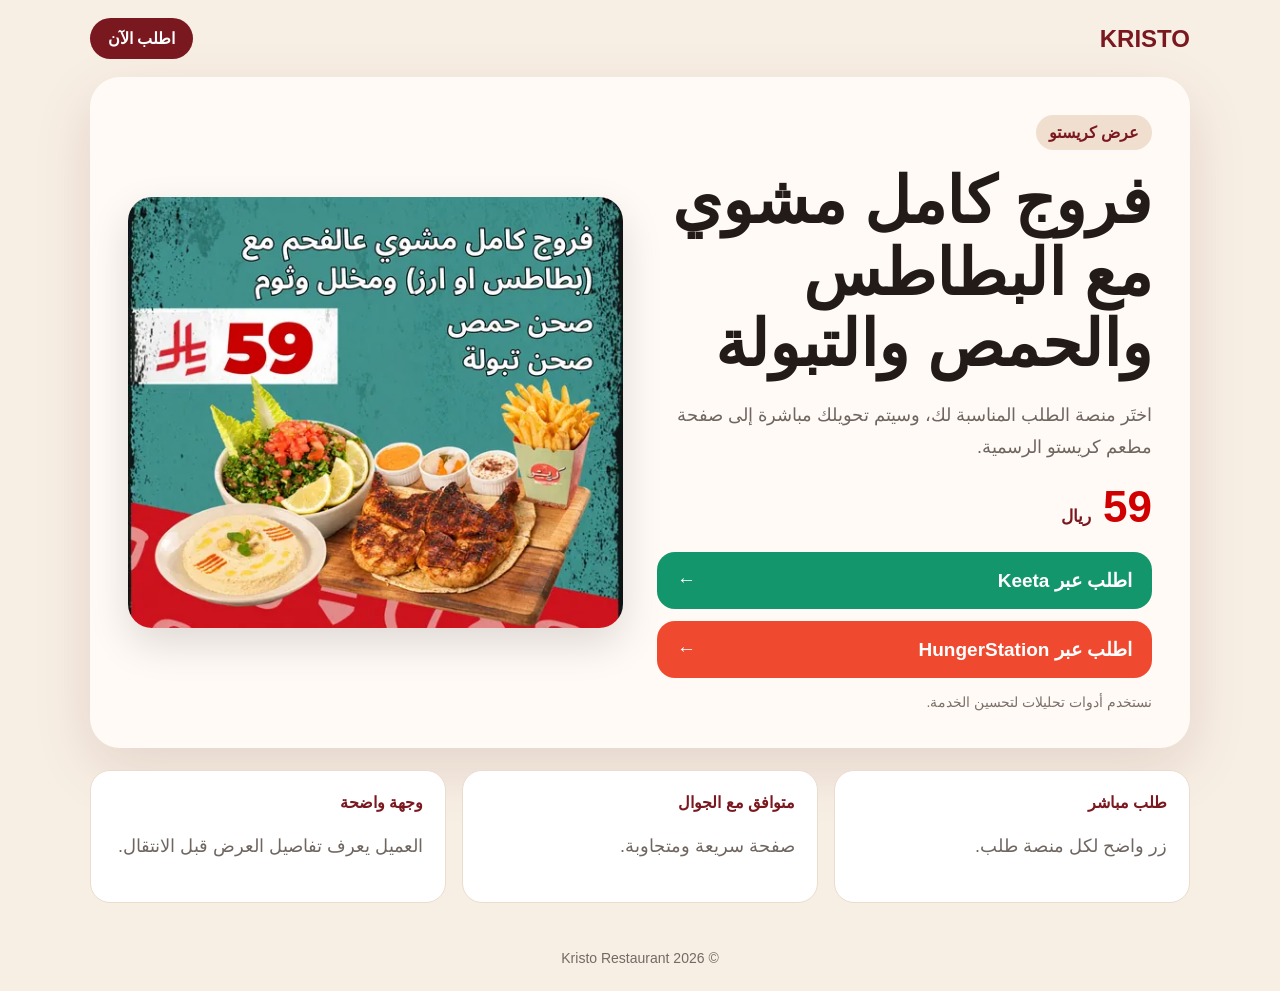
<file: index.html>
<!doctype html>
<html lang="ar" dir="rtl">
<head>
<meta charset="utf-8">
<meta name="viewport" content="width=device-width,initial-scale=1">

<!-- Google Tag Manager — مثبّت حرفياً حسب توثيق جوجل الرسمي -->
<script>(function(w,d,s,l,i){w[l]=w[l]||[];w[l].push({'gtm.start':
new Date().getTime(),event:'gtm.js'});var f=d.getElementsByTagName(s)[0],
j=d.createElement(s),dl=l!='dataLayer'?'&l='+l:'';j.async=true;j.src=
'https://www.googletagmanager.com/gtm.js?id='+i+dl;f.parentNode.insertBefore(j,f);
})(window,document,'script','dataLayer','GTM-KQ4663FC');</script>
<!-- End Google Tag Manager -->

<title>كريستو | اطلب الآن — عرض الفروج المشوي</title>
<meta name="description" content="اطلب عرض كريستو عبر كيتا أو هنقرستيشن">
<meta name="theme-color" content="#7a1820">
<link rel="canonical" href="https://mohamed-elwasefy.github.io/kristo/">

<!-- تسريع أول رسم: نجيب الـCSS وصورة الهيرو بأولوية عالية -->
<link rel="preload" as="style" href="css/style.css">
<link rel="stylesheet" href="css/style.css">
<link rel="preload" as="image" href="images/offer-700.webp"
      imagesrcset="images/offer-520.webp 520w, images/offer-700.webp 700w, images/offer-1040.webp 1040w"
      imagesizes="(max-width:780px) calc(100vw - 64px), 520px"
      fetchpriority="high">

<!-- نفتح الاتصال بجوجل بدري عشان الـGTM ما يعطّلش الصفحة -->
<link rel="preconnect" href="https://www.googletagmanager.com" crossorigin>
<link rel="dns-prefetch" href="https://www.googletagmanager.com">

<link rel="icon" href="assets/favicon.svg" type="image/svg+xml">
<link rel="manifest" href="manifest.json">

<!-- Open Graph -->
<meta property="og:type" content="website">
<meta property="og:locale" content="ar_SA">
<meta property="og:site_name" content="كريستو">
<meta property="og:title" content="كريستو | اطلب الآن — عرض الفروج المشوي">
<meta property="og:description" content="فروج كامل مشوي مع البطاطس والحمص والتبولة. اطلب عبر كيتا أو هنقرستيشن.">
<meta property="og:url" content="https://mohamed-elwasefy.github.io/kristo/">
<meta property="og:image" content="https://mohamed-elwasefy.github.io/kristo/assets/og-image.jpg">
<meta property="og:image:width" content="1200">
<meta property="og:image:height" content="630">
<meta property="og:image:alt" content="عرض فروج كريستو المشوي مع البطاطس والحمص والتبولة">

<!-- Twitter Card -->
<meta name="twitter:card" content="summary_large_image">
<meta name="twitter:title" content="كريستو | اطلب الآن — عرض الفروج المشوي">
<meta name="twitter:description" content="فروج كامل مشوي مع البطاطس والحمص والتبولة. اطلب عبر كيتا أو هنقرستيشن.">
<meta name="twitter:image" content="https://mohamed-elwasefy.github.io/kristo/assets/og-image.jpg">

<!-- البيانات المنظّمة -->
<script type="application/ld+json">
{
  "@context": "https://schema.org",
  "@graph": [
    {
      "@type": "Organization",
      "@id": "https://mohamed-elwasefy.github.io/kristo/#organization",
      "name": "كريستو",
      "alternateName": "Kristo",
      "url": "https://mohamed-elwasefy.github.io/kristo/",
      "logo": "https://mohamed-elwasefy.github.io/kristo/assets/og-image.jpg"
    },
    {
      "@type": "WebSite",
      "@id": "https://mohamed-elwasefy.github.io/kristo/#website",
      "url": "https://mohamed-elwasefy.github.io/kristo/",
      "name": "كريستو | اطلب الآن",
      "inLanguage": "ar",
      "publisher": { "@id": "https://mohamed-elwasefy.github.io/kristo/#organization" }
    },
    {
      "@type": "Restaurant",
      "@id": "https://mohamed-elwasefy.github.io/kristo/#restaurant",
      "name": "كريستو",
      "servesCuisine": "لبناني",
      "url": "https://mohamed-elwasefy.github.io/kristo/",
      "image": "https://mohamed-elwasefy.github.io/kristo/assets/og-image.jpg",
      "priceRange": "$$",
      "address": {
        "@type": "PostalAddress",
        "addressLocality": "الرياض",
        "addressCountry": "SA"
      },
      "hasMenu": {
        "@type": "Menu",
        "hasMenuSection": {
          "@type": "MenuSection",
          "name": "العروض",
          "hasMenuItem": {
            "@type": "MenuItem",
            "name": "عرض الفروج المشوي",
            "description": "فروج كامل مشوي مع البطاطس والحمص والتبولة",
            "offers": {
              "@type": "Offer",
              "price": "59",
              "priceCurrency": "SAR",
              "availability": "https://schema.org/InStock"
            }
          }
        }
      },
      "potentialAction": {
        "@type": "OrderAction",
        "target": [
          "https://url.mykeeta.com/Utilj9zz",
          "https://hungerstation.go.link/?c=SA&s=c&v=95247&so=mls&adj_t=1sdhhuza_1spi9ypp"
        ],
        "deliveryMethod": "http://purl.org/goodrelations/v1#DeliveryModeOwnFleet"
      }
    }
  ]
}
</script>
</head>

<body>
<!-- Google Tag Manager (noscript) — أول عنصر بعد فتح body حسب التوثيق -->
<noscript><iframe src="https://www.googletagmanager.com/ns.html?id=GTM-KQ4663FC"
height="0" width="0" style="display:none;visibility:hidden"
title="Google Tag Manager"></iframe></noscript>
<!-- End Google Tag Manager (noscript) -->

<div class="wrap">

  <header>
    <div class="logo">KRISTO</div>
    <a href="#order">اطلب الآن</a>
  </header>

  <main class="hero">
    <div class="content">
      <span class="badge">عرض كريستو</span>
      <h1>فروج كامل مشوي مع البطاطس والحمص والتبولة</h1>
      <p>اختَر منصة الطلب المناسبة لك، وسيتم تحويلك مباشرة إلى صفحة مطعم كريستو الرسمية.</p>
      <div class="price">59 <small>ريال</small></div>

      <!-- أزرار الطلب: data-platform هو اللي بيربطها بالتتبع في script.js -->
      <div class="buttons" id="order">
        <a class="btn keeta"
           href="https://url.mykeeta.com/Utilj9zz"
           target="_blank" rel="noopener noreferrer"
           data-platform="Keeta"
           aria-label="اطلب عبر Keeta — عرض الفروج المشوي">
          <span>اطلب عبر Keeta</span><span aria-hidden="true">←</span>
        </a>

        <a class="btn hunger"
           href="https://hungerstation.go.link/?c=SA&amp;s=c&amp;v=95247&amp;so=mls&amp;adj_t=1sdhhuza_1spi9ypp&amp;adj_og_title=Kristo&amp;adj_og_image=https://images.deliveryhero.io/image/hungerstation/restaurant/logo/217c35cdabdf3ab5f9973862aee3bb0e.png"
           target="_blank" rel="noopener noreferrer"
           data-platform="HungerStation"
           aria-label="اطلب عبر HungerStation — عرض الفروج المشوي">
          <span>اطلب عبر HungerStation</span><span aria-hidden="true">←</span>
        </a>
      </div>

      <!--
        النص الأصلي كان «لا يتم جمع أي بيانات شخصية داخل هذه الصفحة» وبقى غير
        صحيح بعد إضافة GTM/GA4 (كوكيز تحليلات). الصياغة دي صادقة وبنفس الطول
        تقريباً عشان ما تغيّرش التخطيط.
      -->
      <div class="note">نستخدم أدوات تحليلات لتحسين الخدمة.</div>
    </div>

    <div class="image">
      <!--
        عنصر LCP على الموبايل (الصورة بتيجي فوق النص تحت 780px).
        fetchpriority=high + preload في الـhead، وممنوع loading=lazy عليها.
        width/height صريحين يمنعوا قفزة التخطيط.
      -->
      <picture>
        <source type="image/webp"
                srcset="images/offer-520.webp 520w, images/offer-700.webp 700w, images/offer-1040.webp 1040w"
                sizes="(max-width:780px) calc(100vw - 64px), 520px">
        <img src="images/offer-1040.jpg"
             alt="عرض فروج كريستو: فروج كامل مشوي مقدَّم مع البطاطس والحمص والتبولة"
             width="1040" height="905"
             fetchpriority="high" decoding="async">
      </picture>
    </div>
  </main>

  <section class="features">
    <div class="card"><b>طلب مباشر</b><p>زر واضح لكل منصة طلب.</p></div>
    <div class="card"><b>متوافق مع الجوال</b><p>صفحة سريعة ومتجاوبة.</p></div>
    <div class="card"><b>وجهة واضحة</b><p>العميل يعرف تفاصيل العرض قبل الانتقال.</p></div>
  </section>

  <footer>© <span id="year">2026</span> Kristo Restaurant</footer>

</div>

<script src="js/script.js" defer></script>
</body>
</html>
</file>
<file: css/style.css>
/* ==========================================================================
   Kristo Landing Page — Stylesheet
   --------------------------------------------------------------------------
   القيم البصرية (ألوان، مقاسات، مسافات، ظلال) منقولة حرفياً من النسخة
   المنشورة. أي تغيير هنا يغيّر شكل الصفحة — عدّل بحذر.

   الاستثناء الوحيد المقصود عن النسخة القديمة:
   - لون الفوتر: ‏#7a706a ← ‏#746a64
     السبب: تباين ‏#7a706a على ‏#f8efe4 = 4.24 وهو راسب في WCAG AA
     (نص 14px يحتاج 4.5). القيمة الجديدة = 4.63 والفرق البصري شبه معدوم.
   ========================================================================== */

/* --- متغيرات التصميم ---------------------------------------------------- */
:root {
  --brand:        #7a1820;  /* أحمر كريستو الأساسي */
  --brand-ink:    #231b18;  /* لون النص العام */
  --bg:           #f8efe4;  /* خلفية الصفحة */
  --surface:      #fffaf5;  /* خلفية الهيرو والكروت */
  --muted:        #6f6661;  /* نص ثانوي */
  --muted-soft:   #7c716b;  /* ملاحظة تحت الأزرار */
  --muted-footer: #746a64;  /* الفوتر — معدّل للتباين */
  --badge-bg:     #f0dfcf;
  --price:        #d10000;
  --keeta:        #13966b;
  --hunger:       #ef4a2f;
  --card-border:  #eadccf;
}

/* --- الأساسيات ---------------------------------------------------------- */
* { box-sizing: border-box; }

html { scroll-behavior: smooth; }

body {
  margin: 0;
  font-family: Arial, Tahoma, sans-serif; /* خطوط نظام — صفر طلبات شبكة */
  background: var(--bg);
  color: var(--brand-ink);
}

.wrap {
  width: min(1100px, calc(100% - 24px));
  margin: auto;
}

/* --- الهيدر ------------------------------------------------------------- */
header {
  display: flex;
  align-items: center;
  justify-content: space-between;
  padding: 18px 0;
}

.logo {
  font-weight: 900;
  font-size: 24px;
  color: var(--brand);
}

header a {
  background: var(--brand);
  color: #fff;
  text-decoration: none;
  padding: 11px 18px;
  border-radius: 30px;
  font-weight: 700;
}

/* --- الهيرو ------------------------------------------------------------- */
.hero {
  display: grid;
  grid-template-columns: 1fr 1fr;
  gap: 34px;
  align-items: center;
  background: var(--surface);
  border-radius: 30px;
  padding: 38px;
  box-shadow: 0 20px 60px rgba(80, 20, 20, .12);
}

/* عرض/ارتفاع صريحين على الصورة يمنعان قفزة التخطيط (CLS) */
.hero img {
  width: 100%;
  height: auto;
  border-radius: 24px;
  display: block;
  box-shadow: 0 16px 40px rgba(0, 0, 0, .13);
}

.badge {
  display: inline-block;
  background: var(--badge-bg);
  color: var(--brand);
  padding: 8px 13px;
  border-radius: 20px;
  font-weight: 800;
}

h1 {
  font-size: clamp(34px, 5vw, 66px);
  line-height: 1.12;
  margin: 16px 0;
}

p {
  color: var(--muted);
  font-size: 18px;
  line-height: 1.8;
}

.price {
  font-size: 44px;
  font-weight: 900;
  color: var(--price);
  margin: 14px 0 20px;
}

.price small {
  font-size: 17px;
  color: var(--brand);
}

/* --- أزرار الطلب -------------------------------------------------------- */
.buttons {
  display: grid;
  gap: 12px;
}

.btn {
  display: flex;
  align-items: center;
  justify-content: space-between;
  text-decoration: none;
  color: #fff;
  padding: 17px 20px;
  border-radius: 18px;
  font-weight: 900;
  font-size: 19px;
  transition: transform .2s;
}

.btn:hover { transform: translateY(-2px); }

/* استجابة فورية للمسة قبل ما التطبيق يفتح — تقلل الضغطات المكررة */
.btn:active { transform: translateY(0) scale(.985); }

.keeta  { background: var(--keeta); }
.hunger { background: var(--hunger); }

.note {
  margin-top: 16px;
  font-size: 14px;
  color: var(--muted-soft);
}

/* --- الكروت ------------------------------------------------------------- */
.features {
  display: grid;
  grid-template-columns: repeat(3, 1fr);
  gap: 16px;
  margin: 22px 0;
}

.card {
  background: #fff;
  padding: 22px;
  border-radius: 20px;
  border: 1px solid var(--card-border);
}

.card b { color: var(--brand); }

/* --- الفوتر ------------------------------------------------------------- */
footer {
  text-align: center;
  padding: 25px;
  color: var(--muted-footer);
  font-size: 14px;
}

/* --- إتاحة الوصول: مؤشر تركيز واضح للتنقل بالكيبورد --------------------- */
a:focus-visible {
  outline: 3px solid var(--brand);
  outline-offset: 3px;
  border-radius: 8px;
}

/* احترام تفضيل تقليل الحركة */
@media (prefers-reduced-motion: reduce) {
  html { scroll-behavior: auto; }
  .btn, .btn:hover, .btn:active { transition: none; transform: none; }
}

/* --- الموبايل ----------------------------------------------------------- */
@media (max-width: 780px) {
  .hero {
    grid-template-columns: 1fr;
    padding: 20px;
  }

  /* الصورة فوق النص على الموبايل — وعشان كده هي عنصر LCP */
  .hero .content { order: 2; }
  .hero .image   { order: 1; }

  .features { grid-template-columns: 1fr; }
  h1 { font-size: 38px; }
}
</file>
